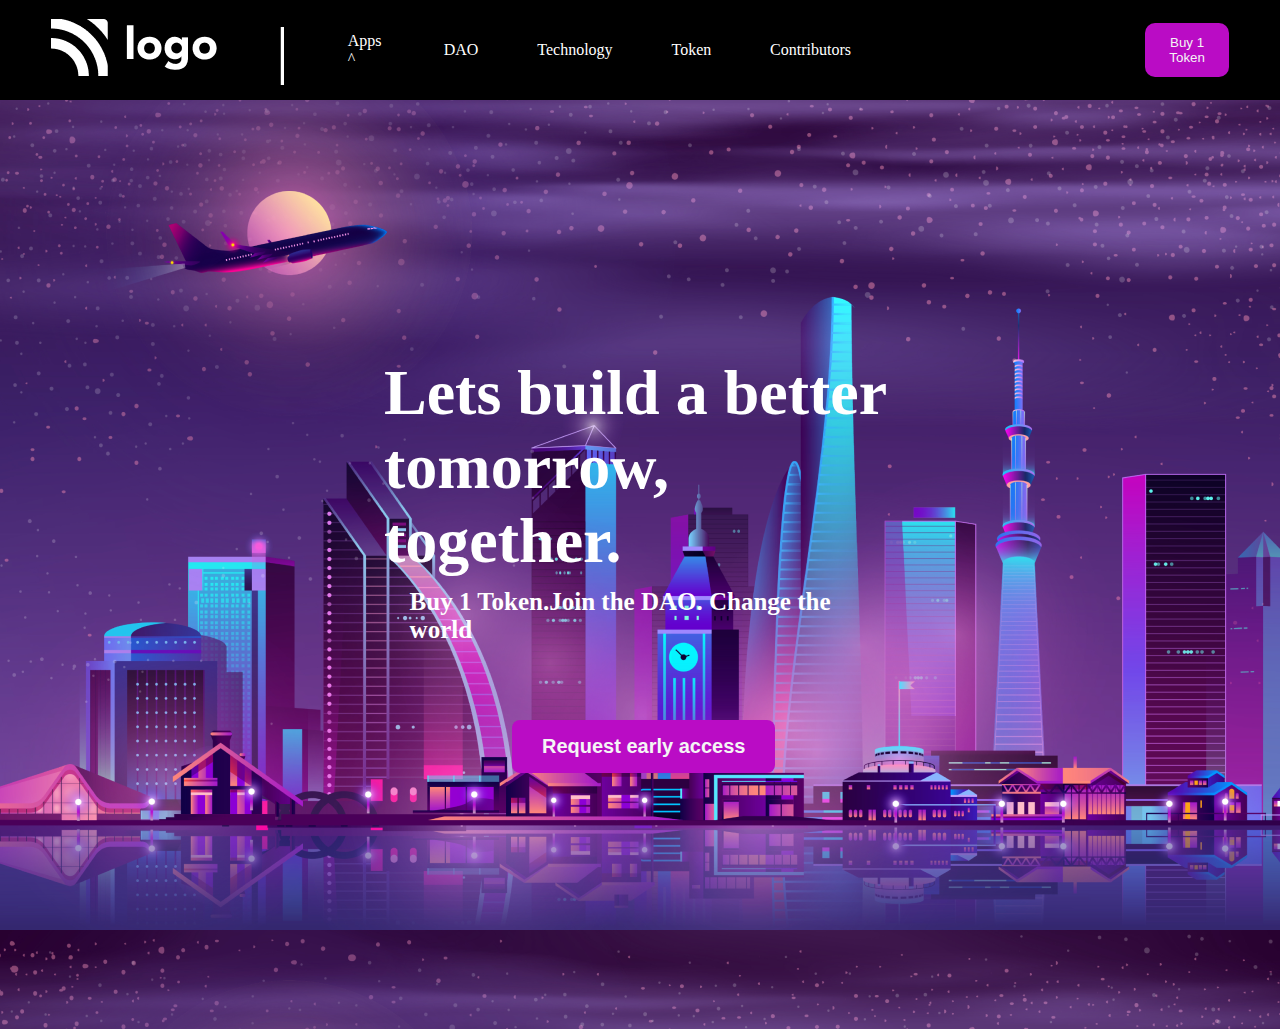
<file: project2.html or css/images/index.html>
<!DOCTYPE html>
<html lang="en">
<head>
    <meta charset="UTF-8">
    <meta name="viewport" content="width=device-width, initial-scale=1.0">
    <title>Project for html and css</title>
    <link rel="stylesheet" href="Style.css">
</head>
<body background="./bg.png">   
      
<nav>
    <ul>

<li><img src="./white-logo.png" alt="Logo"></li>
<li class="one" >|</li>
<li class="two">Apps ^</li>
<li class="three">DAO</li>
<li class="four">Technology</li>
<li class="five" >Token</li>
<li  class="six">Contributors</li>
<button class="button">Buy 1 Token</button>

    </ul>
</nav>




 

<!-- Heading main part -->

<main>
    
<h1>Lets build a better tomorrow, together.</h1>
<p>Buy 1 Token.Join the DAO. Change the world</p>
<Button>Request early access</Button>

</main>

</body>
</html>
</file>
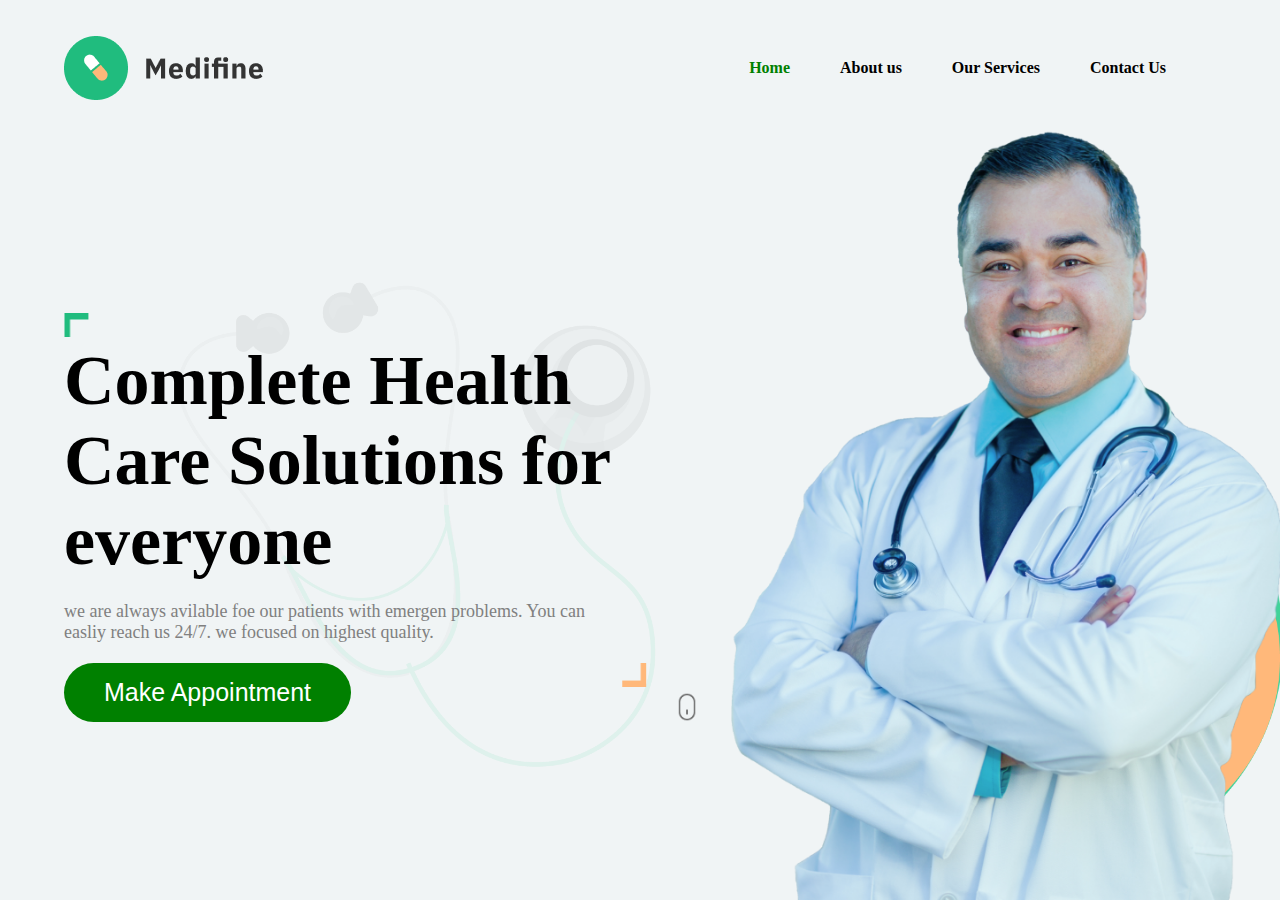
<file: demo project2/index project 2.html>
<!DOCTYPE html>
<html lang="en">
<head>
    <meta charset="UTF-8">
    <meta name="viewport" content="width=device-width, initial-scale=1.0">
    <title>PROJECT 2</title>
    <link rel="stylesheet" href="./style2.css">

</head>
<body>
    <nav>

        <img src="./images/logo (1).png" alt="Logo">

        <ul> 
            <li class="home">Home</li>
            <li>About us</li>
            <li>Our Services</li>
            <li>Contact Us</li>

         </ul>

    </nav> 

         <!-- main section -->
          
        <main class="mainsection ">               
            <!-- left section --> 
             <section class="leftsection">
  
              <img class="topangle"  src="./images/topAngle.png" alt="top angle">
              <h1>Complete Health Care Solutions for everyone</h1>  
              
              <p>we are always avilable foe our patients with emergen problems. You can <br>easliy reach us 24/7. we focused on highest quality.</p>
              <img class="bottomangle" src="./images/bottomAngle.png" alt="bottom angle">
              <img class="scope" src="./images/stethoscope.png" alt="scope">
              <button>Make Appointment</button>
              <img class="mouse" src="./images/mouse.png" alt="mouse">

             </section>
                
             <!-- right section -->
             <section class="rightsection">
                 <img class="green" src="./images/greenBox.png" alt="green">
                 <img class="orange" src="./images/yellowBox.png" alt="orange">
                 <img class="doctor" src="./images/doctor.png" alt="doctor">

             </section>

        </main> 


</body>
</html>
</file>
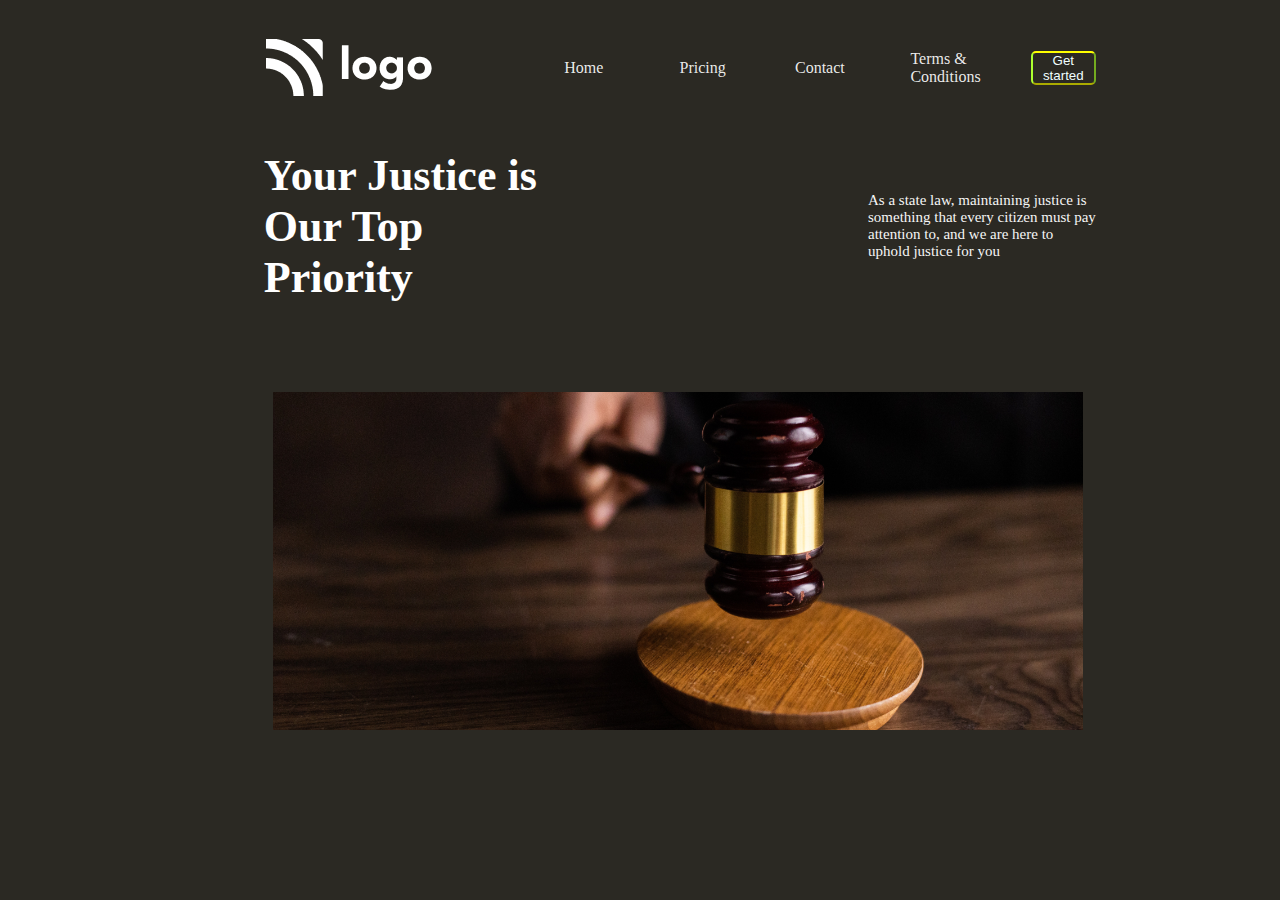
<file: demo project3/index project3.html>
<!DOCTYPE html>
<html lang="en">
<head>
  <meta charset="UTF-8">
  <meta name="viewport" content="width=device-width, initial-scale=1.0">
  <title>Project 3</title>
  <link rel="stylesheet" href="./style 3.css">
</head>
<body>
   <nav>
     <img src="./white-logo - Copy.png" alt="logo">
      <ul>
        <li>Home</li>
        <li>Pricing</li>
        <li>Contact</li>
        <li>Terms & Conditions</li>
        <li><button>Get started</button></li>
      </ul>

   </nav>
     
   <!-- Main section -->

<main>
   <div class="left">

     <h1>Your Justice is Our Top Priority</h1>
     
    </div>
    
   <div class="right">

    <p>As a state law, maintaining justice is something that every citizen must pay attention to, and we are here to uphold justice for you</p>
    
  </div>

  
</main>

<img class="image" src="./banner - Copy.png" alt="banner">

</body>

</html>
</file>
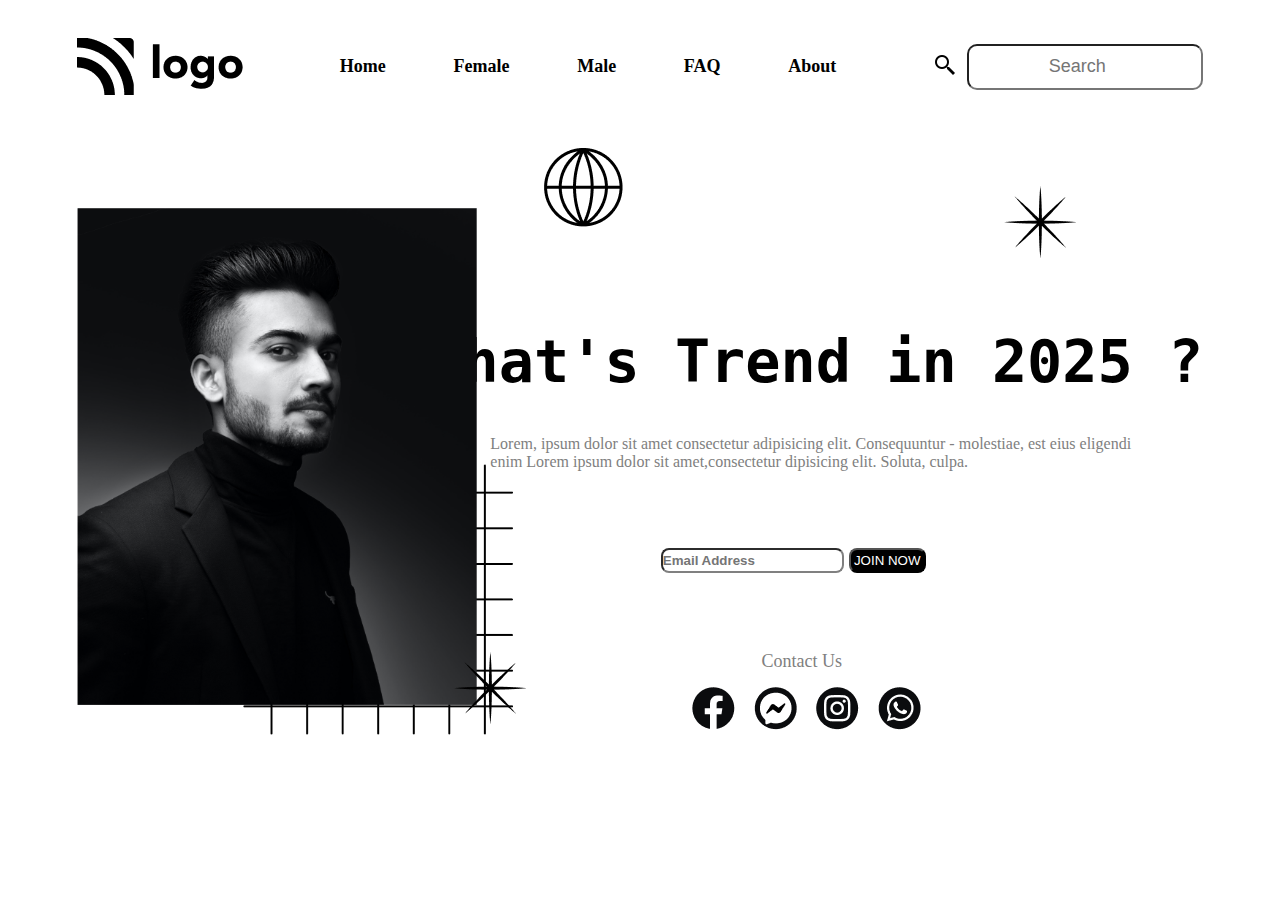
<file: project 3.html or css/index of HTML or CSS project.html>
<!DOCTYPE html>
<html lang="en">
<head>
    <meta charset="UTF-8">
    <meta name="viewport" content="width=device-width, initial-scale=1.0">
    <link rel="stylesheet" href="style.css">
    <title>project of CSS and HTML 3</title>
</head>
<body>
     
   <!-- this is for main navbaar -->

<nav>
    <img src="./images/Logo.png" alt="Logo">
   <ul>
      <li class="Home">Home</li>
      <li>Female</li>
      <li>Male</li>
      <li>FAQ</li>
      <li>About</li> 
      </ul>

      <form action="Search">

       <button> <img src="./images/download.png" alt=""></button>
        
    <input  placeholder="Search"  type="search">      
    </form>     
</nav>

   <!-- This is for main section -->
        
    <main>
            <!-- left section -->
            
            <section class="leftmain"> 

                <img  class="square" src="./images/squares.png" alt="squares">
                <img  class="Virat" src="./images/Image.png" alt="Virat">

            </section>
        
            <!-- Right section -->


            <section class="rightmain">

            <img  class="globe"  src="./images/globe.png" alt="globe">
            <img  class="star"   src="./images/start.png" alt="start">

            <pre class="heading">What's Trend in 2025 ?</pre>

            <p class="para">Lorem, ipsum dolor sit amet consectetur adipisicing elit. Consequuntur - molestiae, est eius eligendi enim Lorem ipsum dolor sit amet,consectetur   dipisicing elit. Soluta, culpa.
                 </p>

            <form  action="">

             <input  placeholder="Email Address"  type="email" name="Email Address" id="">

             <button>JOIN NOW</button>

            </form>
             
            <img class="start" src="./images/start.png" alt="">

            <p class="Contact">Contact Us</p>
            
            <nav>
                
            <li class="one"><img src="./images/Group.png" alt=""></li>
            <li class="two"><img src="./images/Group (1).png" alt=""></li>
            <li class="three"><img src="./images/Group (2).png" alt=""></li>
            <li class="four"><img src="./images/Group (3).png" alt=""></li>
            
          </nav> 
            </section>
    </main>    
</body>
</html>
</file>
<file: project2.html or css/images/Style.css>
*{
    padding: 0%;
    margin: 0%;
}

nav{

    padding: 1% 4%;
    background-color: black;
    color: white;
}

nav ul{
    
    display: flex;
    align-items: center;
    list-style: none;
   
}
.one{
    font-size: 400%;
    margin-left: 5%;
}
.two{
    margin-left: 5%;
}

.three{
    margin-left: 5%;
}
.four{
    margin-left: 5%;
}

.five{
    margin-left: 5%;
}

.six{
    margin-left: 5%;
}
nav ul Button{
    margin-left: 25%;
    border-radius: 10px;
    align-items: center;
    padding: 1% ;
    color: whitesmoke;
    background-color:#ba0cc5 ;
    border: none;
}


main{
    padding: 20% 30%;    
    color: white;
}

main h1{
    font-size: 400%;
}

main p{
    padding-top: 10px;
    font-size: 25px;
    font-weight: bold;
    margin-left: 5%;
}

main button{
    font-weight: bold;
    font-size: 20px;
    padding: 15px 30px;
    margin-top: 15%;
    margin-left: 25%;
    border-radius: 8px;
    color: whitesmoke;
    background-color:#ba0cc5 ;
    border: none;
}
</file>
<file: demo project2/style2.css>
*{
    padding: 0%;
    margin: 0%;
    box-sizing: border-box;
}
body{
max-width: 1440px;
background-color: #f0f4f5; 
margin: auto;
overflow: hidden;   
}

nav { 
height: 15vh;
display: flex;
align-items: center;
justify-content: space-between;
padding: 0 5%;

}
.home{
    color: green;
} 

nav ul { 

    display: flex;
    align-items: center;
}

nav ul li {

    list-style: none;
    margin-right: 50px;
    font-weight: 600;
}
main {
    display: flex;
    align-items: center;
    justify-content: center;
    height: 85vh;   
}
main section{
    width: 50%;
}
.leftsection{

    margin-left: 5%;
    position: relative;

}
.topangle{
    width: 25px;
}
 .leftsection h1 { 
    font-size: 70px;
 }
 .leftsection p {
    color: #808080 ;
    font-size: 18px;
    margin: 20px 0;

 }

 .bottomangle{
    width: 25px;
     position: absolute;
     right: 25px;

}
.scope{
    position: absolute;
    width: 90%;
    top: -60px;
    right: -25px;
    z-index: -1;   
}
.mouse{
    position: absolute;
    right: -30px;
    bottom: 0px;
    width: 30px;
}

.leftsection button{
    color: white;
    background-color: green;
    padding: 15px 40px;
    border: none;
    border-radius: 40px;
    font-size: 25px;

}

.green, .orange{
    position: absolute;
    right: 0px;
}
.green{
    width: 35%;
    bottom: 30px;
}
.orange{
    width: 30%;
    bottom: 50px;
}
.doctor{
    position: absolute;
    right: 0%;
    bottom: 0%;
    height: 90%;
}
</file>
<file: demo project3/style 3.css>
*{
    padding: 0%;
    margin: 0%;
    box-sizing: border-box;
}

body{
    max-width: 1440px;
    background-color:#2b2923 ;
    margin: auto;
    overflow: hidden;
    padding: 0 70px ;
}

nav{
    height: 15vh;
    display: flex;
    align-items: center;
    justify-content: space-between;
    padding: 0 10% ;
}

nav img{

    padding: 0 9%;

}

nav ul{
    
    display: flex;
    align-items: center;
   text-justify: auto;
    
}

nav ul li {
    padding: 0px 0 0 50px;
    width: 60%;
    color: #ffffffe7;
    padding-left: 50px;
    justify-content: space-evenly;
    font-weight: 500;
    list-style: none;
}
nav ul li button {  
  border-color:yellow greenyellow;
  border-radius: 5px;
  background-color: #2b2923;
  color: azure;
}


/* main section */

main{

    display: flex;
    align-items: center;
    justify-content: center;
}
 
.left{
    padding: 1% 17% ;
    font-size: 22px;
    color: white;
    width: 60%;
    font-display: flex;
    
}
 
 .right{
     width: 40%;
     padding: 5% 10%;
     color: whitesmoke;
     font-size: 15px;  
 }

 .image{
    
    padding: 75px;
    position: absolute;
    width: 75%;
    margin-left: 10%;  
 }
</file>
<file: project 3.html or css/style.css>
*{
    padding: 0%;
    margin: 0%;
}

body{

    padding: 3% 6%;
}

nav{
    display: flex;
    justify-content: space-between;
    align-items: center;
}

nav ul{
      justify-content: center;
    display: flex;
    align-items: center;
    list-style: none;
}

nav ul li{
    font-size: large;
    margin: 0% 15%;
    font-weight:bold;
}

.Home{

    font-weight: bolder;
}

 form{
    display: flex;
    align-items: center;
 }

nav form button{
    margin-right: 10px;  
    background-color: white;
    border: none;
}

nav form input{

    text-align: center;
    padding: 4% 0% ;
    border-radius: 10px;
    font-size: large;
}
 /* now this a main part */
  
main {
    display: flex;
    justify-content: space-around;
}

.leftmain{
    padding-top: 10%;
    width: 100%;

}

    main section img {

              position:absolute
                                                       
 }

 .square{

       padding-top: 20%;
       padding-left: 13%;
       width: 270px;
 }
   
 .Virat{
    width: 400px;
 }

                   /* This is for right section */
  

      /* global              */
 .globe{
    padding-top: 4%;
    margin-left: 9%; 
 } 

     /* star */
 .star{
   padding-top: 7%;
   margin-left: 45%;
 }
     /* Heading */

 .heading{
    padding-top: 30%;
    font-size: 450%;
    font-weight: bold; 
}
    /* Paragraph */
 .para{
     padding-top: 5%;
     align-items: center;
     margin: 0% 8%;
     color: gray;  
 }

   

 main section form{
         
    padding: 10% 30%;
    align-items: center;
         
 }
 

 main section form input{
     
     border-radius: 8px;
     border-color: gray;
     padding: 1% 0%;
     font-weight: bold;
     font-style: inherit;
     margin-right: 5px;
    
 }
    /* Second lower button */
 main section form button{
    border-radius: 8px;
    background-color: black;
    color: white;
    padding: 1% 1%;
 }

 .Contact{  
       color: gray;
       font-size: large;   
 } 

 .start{

    margin-left: 2%;
 }

 section nav {
    padding-top: 2%;
    justify-content: center;
    list-style: none;
 }

     /* Classes for lower logos   */

  .Contact{
    margin-left: 43%;
  }

 .one{

    margin-right: 8%;
 }

.two{

    margin-right:8%;
}
 .three{
    margin-right: 8%;
 }
 .four{
    margin-right: 8%;
 }
</file>
